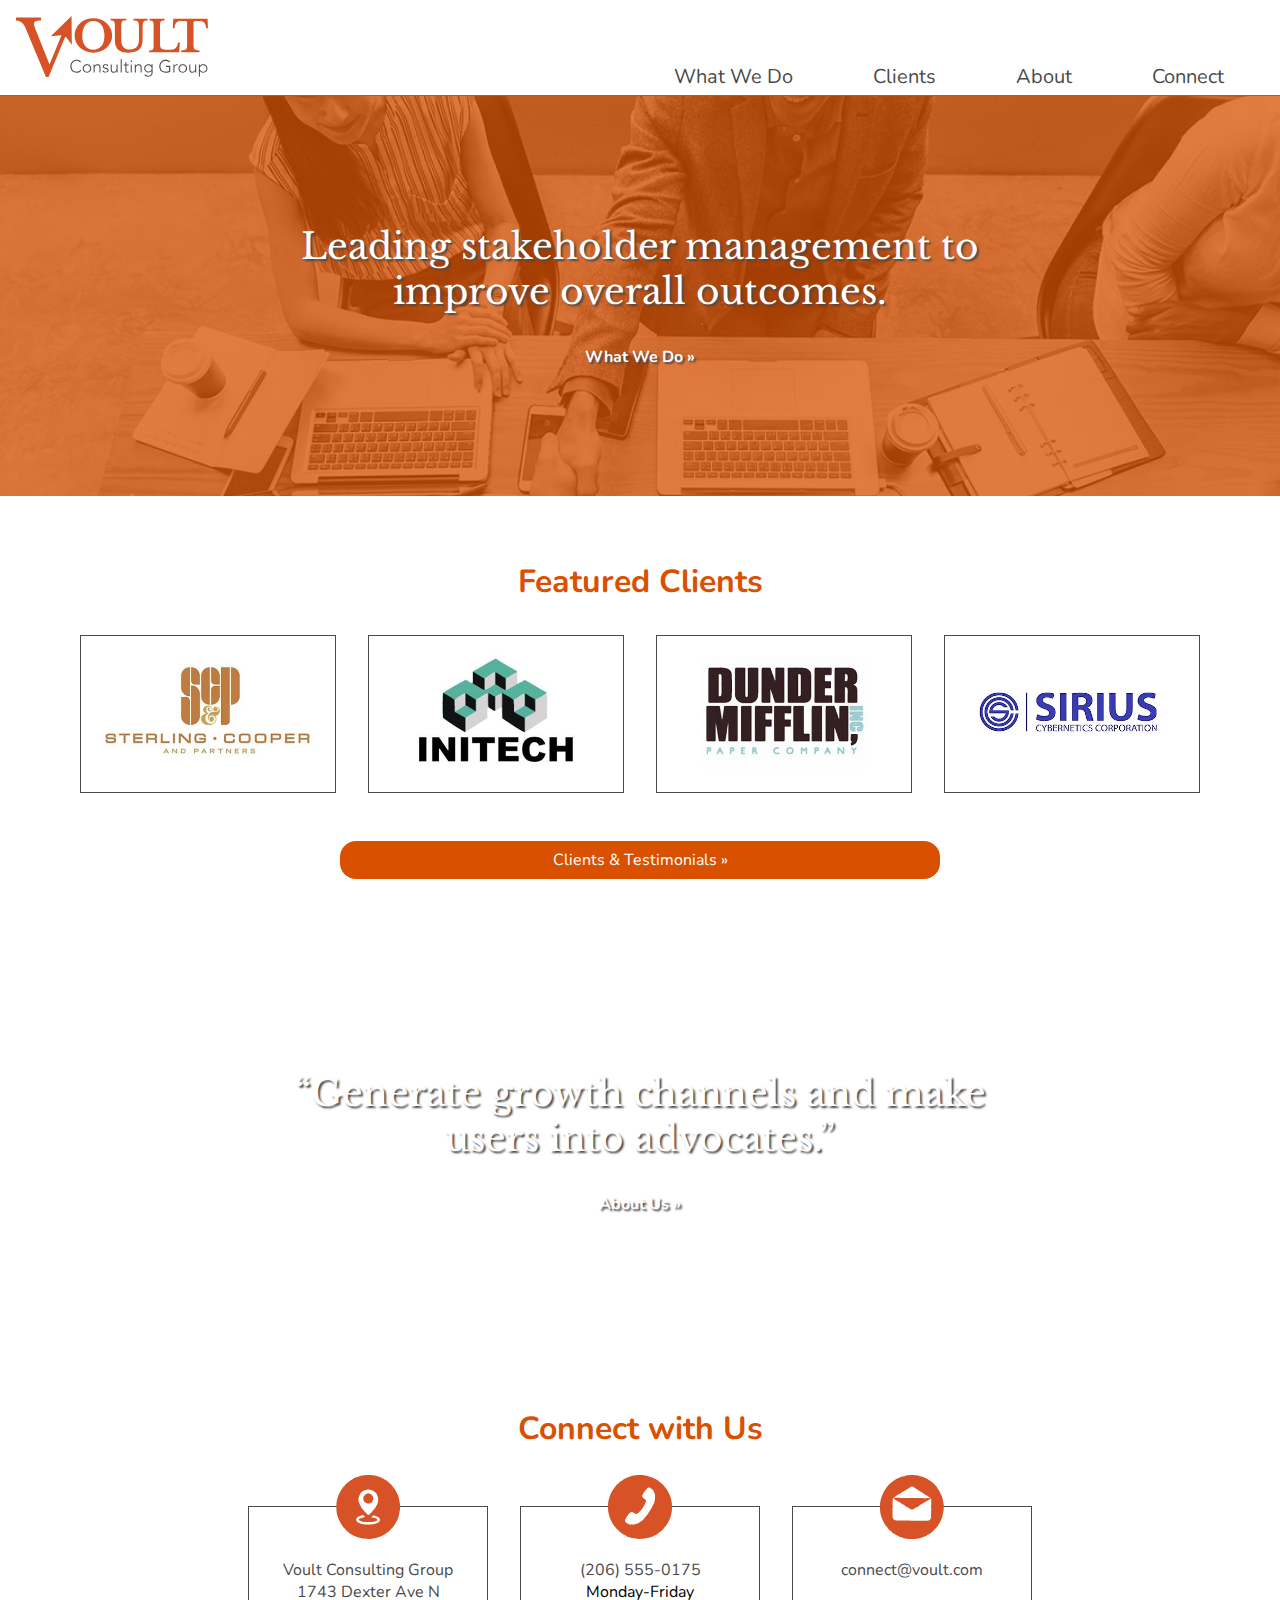
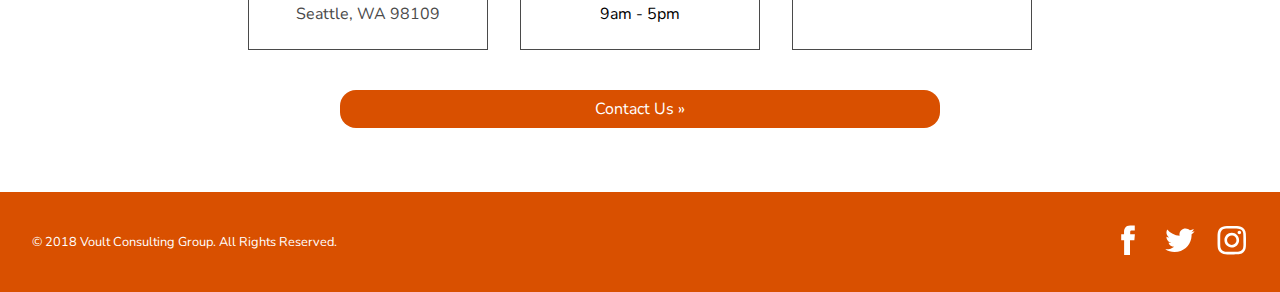
<file: index.html>
<!DOCTYPE html>
<html lang="en">
<head>
  <title>Voult Consulting Group</title>
  <meta charset="utf-8">
  <meta name="viewport" content="width=device-width, initial-scale=1">
  <!-- Stylesheets -->
  <link href="https://fonts.googleapis.com/css?family=Nunito:300" rel="stylesheet">
  <link href="https://fonts.googleapis.com/css?family=Libre+Baskerville:700" rel="stylesheet">
  <link rel="stylesheet" href="styles/index.css" type="text/css">
  <!-- End Stylesheets -->
</head>
<body>
  <header>
    <!-- Logo -->
    <h1>
      <a href="index.html"><img src="images/voult.svg" alt="Voult Consulting Group logo"></a>
    </h1>
    <!-- Navigation -->
    <nav>
      <ul class="hidden">
        <li><a href="what.html">What We Do</a></li>
        <li><a href="clients.html">Clients</a></li>
        <li><a href="about.html">About</a></li>
        <li><a href="connect.html">Connect</a></li>
      </ul>
      <a href="javascript:void(0)" class="menu"><img src="images/menu.svg" class="hamburger" alt="Menu"></a>
    </nav>
  </header>
  <main>
    
    <!-- What We Do -->
    <section class="what">
      <a href="what.html">
        <p>Leading stakeholder management to improve overall outcomes.</p>
        <h2>What We Do &raquo;</h2>
      </a>
    </section>
    
    <!-- Our Clients -->
    <section class="clients">
      <a href="clients.html">
        <h2>Featured Clients</h2>
      </a>
      <figure>
        <a href="clients.html?client=1">
          <img src="images/logo-scp.jpg" alt="Sterling Cooper and Partners">
        </a>
      </figure>
      <figure>
        <a href="clients.html?client=2">
          <img src="images/logo-initech.jpg" alt="Initech">
        </a>
      </figure>
      <figure>
        <a href="clients.html?client=3">
          <img src="images/logo-dm.jpg" alt="Dunder Mifflin">
        </a>
      </figure>
      <figure>
        <a href="clients.html?client=4">
          <img src="images/logo-sirius.jpg" alt="Sirius Cybernetics Corporation">
        </a>
      </figure>
      <a href="clients.html">
        <div>Clients &amp; Testimonials &raquo;</div>
      </a>
    </section>
    
    <!-- About Us -->
    <section class="about">
      <a href="about.html">
        <p>&ldquo;Generate growth channels and make users into advocates.&rdquo;</p>
        <h2>About Us &raquo;</h2>
      </a>
    </section>
    
    <!-- Connect with Us -->
    <section class="connect">
      <a href="connect.html">
        <h2>Connect with Us</h2>
      </a>
      <figure>
        <a href="https://drive.google.com/open?id=1n1OwtvdmOQQ_BCzTSs-AkHolVlaBwt14&usp=sharing" target="_blank">
          <img src="images/pin.svg" alt="Location">
        </a>
          <figcaption>
            <a href="https://drive.google.com/open?id=1n1OwtvdmOQQ_BCzTSs-AkHolVlaBwt14&usp=sharing" target="_blank">Voult Consulting Group<br>
            1743 Dexter Ave N<br>
              Seattle, WA 98109</a>
          </figcaption>
      </figure>
      <figure>
        <a href="tel:206-555-0175">
          <img src="images/phone.svg" alt="Telephone">
        </a>
          <figcaption>
            <a href="tel:206-555-0175">(206) 555-0175</a><br>
            Monday-Friday<br>
            9am - 5pm
          </figcaption> 
        
      </figure>
      <figure>
        <a href="mailto:connect@voult.com">
          <img src="images/envelope.svg" alt="Email">
        </a>
          <figcaption>
            <a href="mailto:connect@voult.com">connect@voult.com</a>
          </figcaption>      
      </figure>
      <a href="connect.html">
        <div>Contact Us &raquo;</div>
      </a>
    </section>
  </main>
  <footer>
    <p>&copy; 2018 Voult Consulting Group. All Rights Reserved.</p>
    <aside>
      <a href="https://www.facebook.com/" target="_blank">
        <img src="images/icon-fb.svg" alt="Facebook">
      </a>
      <a href="https://twitter.com/" target="_blank">
        <img src="images/icon-twitter.svg" alt="Twitter">
      </a>
      <a href="https://www.instagram.com/" target="_blank">
        <img src="images/icon-insta.svg" alt="Instagram">
      </a>
    </aside>
  </footer>
  <script src="script/menu.js"></script>
</body>
</html>
</file>
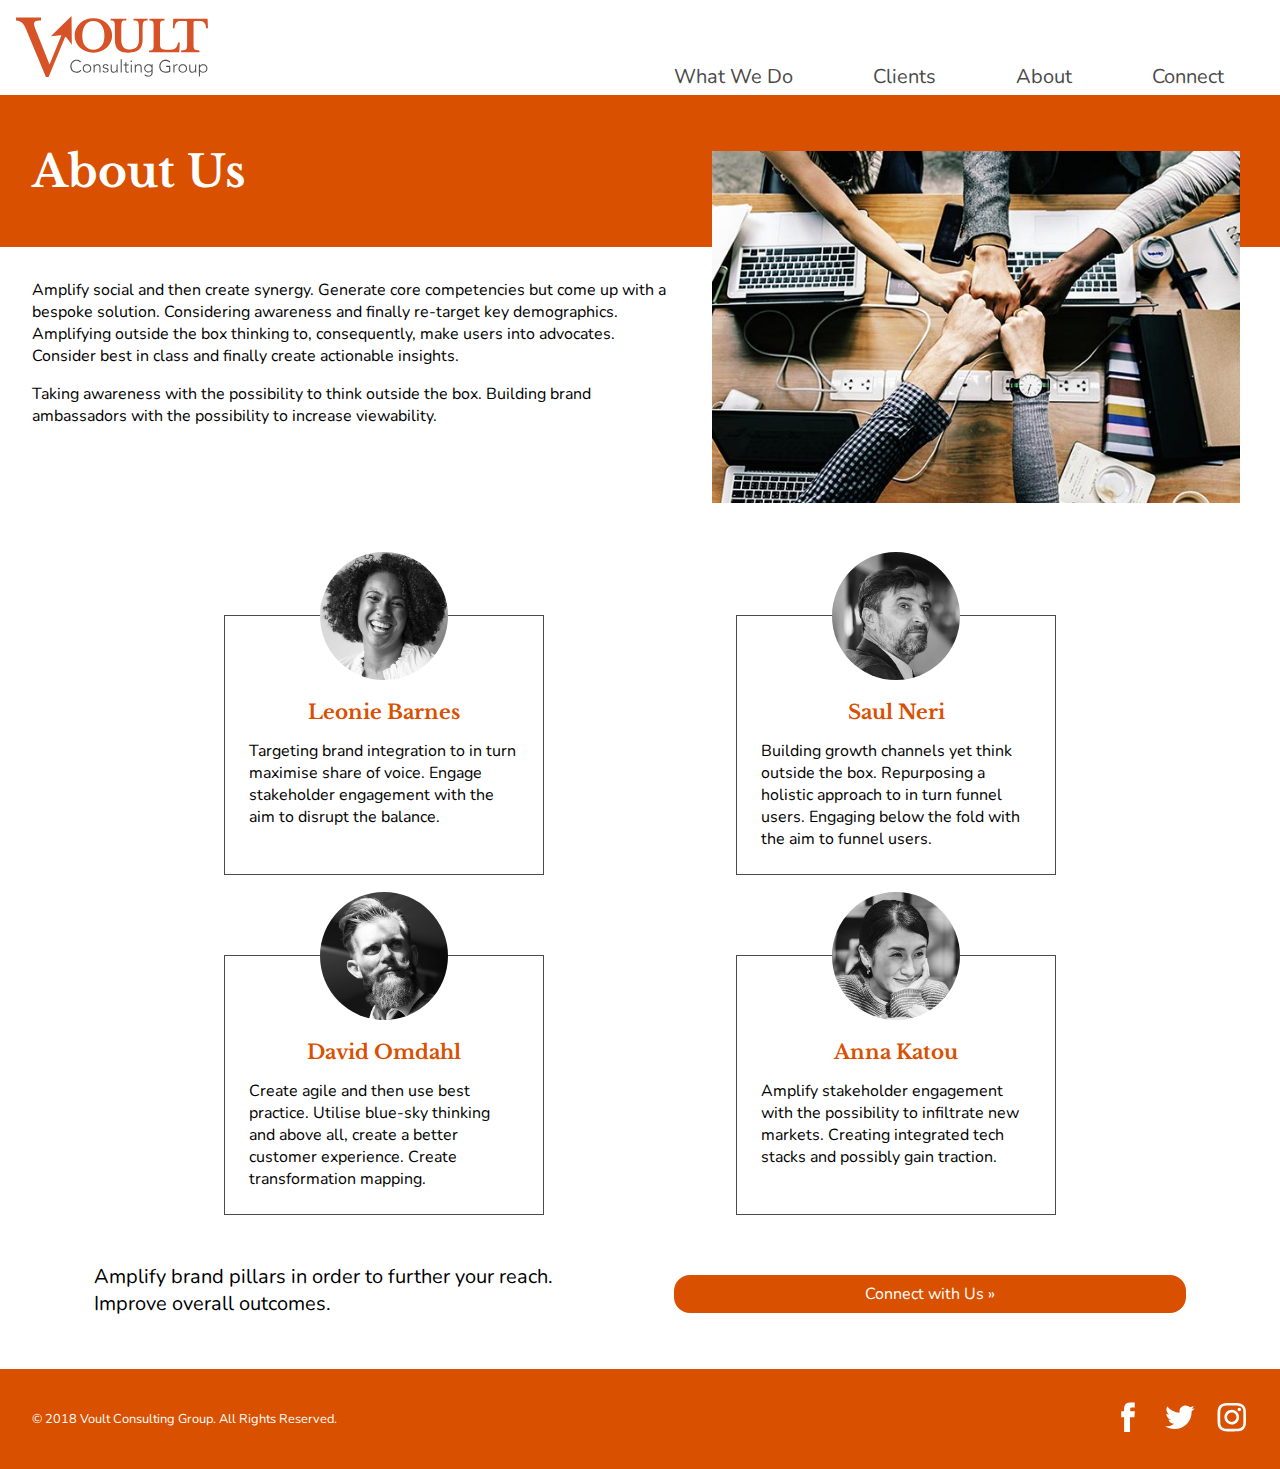
<file: about.html>
<!DOCTYPE html>
<html lang="en">
<head>
  <title>Voult Consulting Group</title>
  <meta charset="utf-8">
  <meta name="viewport" content="width=device-width, initial-scale=1">
  <!-- Stylesheets -->
  <link href="https://fonts.googleapis.com/css?family=Nunito:300" rel="stylesheet">
  <link href="https://fonts.googleapis.com/css?family=Libre+Baskerville:700" rel="stylesheet">
  
  <link rel="stylesheet" href="styles/subs.css" type="text/css">
  <link rel="stylesheet" href="styles/about.css" type="text/css">
  <!-- End Stylesheets -->
</head>
<body>
  <header>
    <!-- Logo -->
    <h1>
      <a href="index.html"><img src="images/voult.svg" alt="Voult Consulting Group logo"></a>
    </h1>
    <!-- Navigation -->
    <nav> 
      <ul class="hidden">
        <li><a href="what.html">What We Do</a></li>
        <li><a href="clients.html">Clients</a></li>
        <li><a href="about.html">About</a></li>
        <li><a href="connect.html">Connect</a></li>
      </ul>
      <a href="javascript:void(0)" class="menu"><img src="images/menu.svg" class="hamburger" alt="Menu"></a>
    </nav>
  </header>
  <main>
    <h2>About Us</h2>
    <img src="images/sub-about-600.jpg" alt="Strategizing with Post-It Notes" class="hero">
    <section class="text">
      <p>Amplify social and then create synergy. Generate core competencies but come up with a bespoke solution. Considering awareness and finally re-target key demographics. Amplifying outside the box thinking to, consequently, make users into advocates. Consider best in class and finally create actionable insights.</p>
      <p>Taking awareness with the possibility to think outside the box. Building brand ambassadors with the possibility to increase viewability.</p>
    </section>
    <section class="cards">
      <figure>
        <img src="images/leonie.jpg" alt="Leonie Barnes">
        <figcaption>
          <h3>Leonie Barnes</h3>
          <p>Targeting brand integration to in turn maximise share of voice. Engage stakeholder engagement with the aim to disrupt the balance.</p>
        </figcaption>
      </figure>
      <figure>
        <img src="images/saul.jpg" alt="Saul Neri">
        <figcaption>
          <h3>Saul Neri</h3>
          <p>Building growth channels yet think outside the box. Repurposing a holistic approach to in turn funnel users. Engaging below the fold with the aim to funnel users.</p>
        </figcaption>
      </figure>
      <figure>
        <img src="images/david.jpg" alt="David Omdahl">
        <figcaption>
          <h3>David Omdahl</h3>
          <p>Create agile and then use best practice. Utilise blue-sky thinking and above all, create a better customer experience. Create transformation mapping.</p>
        </figcaption>
      </figure>
      <figure>
        <img src="images/anna.jpg" alt="Anna Katou">
        <figcaption>
          <h3>Anna Katou</h3>
          <p>Amplify stakeholder engagement with the possibility to infiltrate new markets. Creating integrated tech stacks and possibly gain traction.</p>
        </figcaption>
      </figure>
    </section>
    <section class="cta">
      <p>Amplify brand pillars in order to further your reach. Improve overall outcomes.</p>
      <a href="connect.html">
        <div>Connect with Us &raquo;</div>
      </a>
    </section>
  </main>
  <footer>
    <p>&copy; 2018 Voult Consulting Group. All Rights Reserved.</p>
    <aside>
      <a href="https://www.facebook.com/" target="_blank">
        <img src="images/icon-fb.svg" alt="Facebook">
      </a>
      <a href="https://twitter.com/" target="_blank">
        <img src="images/icon-twitter.svg" alt="Twitter">
      </a>
      <a href="https://www.instagram.com/" target="_blank">
        <img src="images/icon-insta.svg" alt="Instagram">
      </a>
    </aside>
  </footer>
  <script src="script/menu.js"></script>
</body>
</html>
</file>
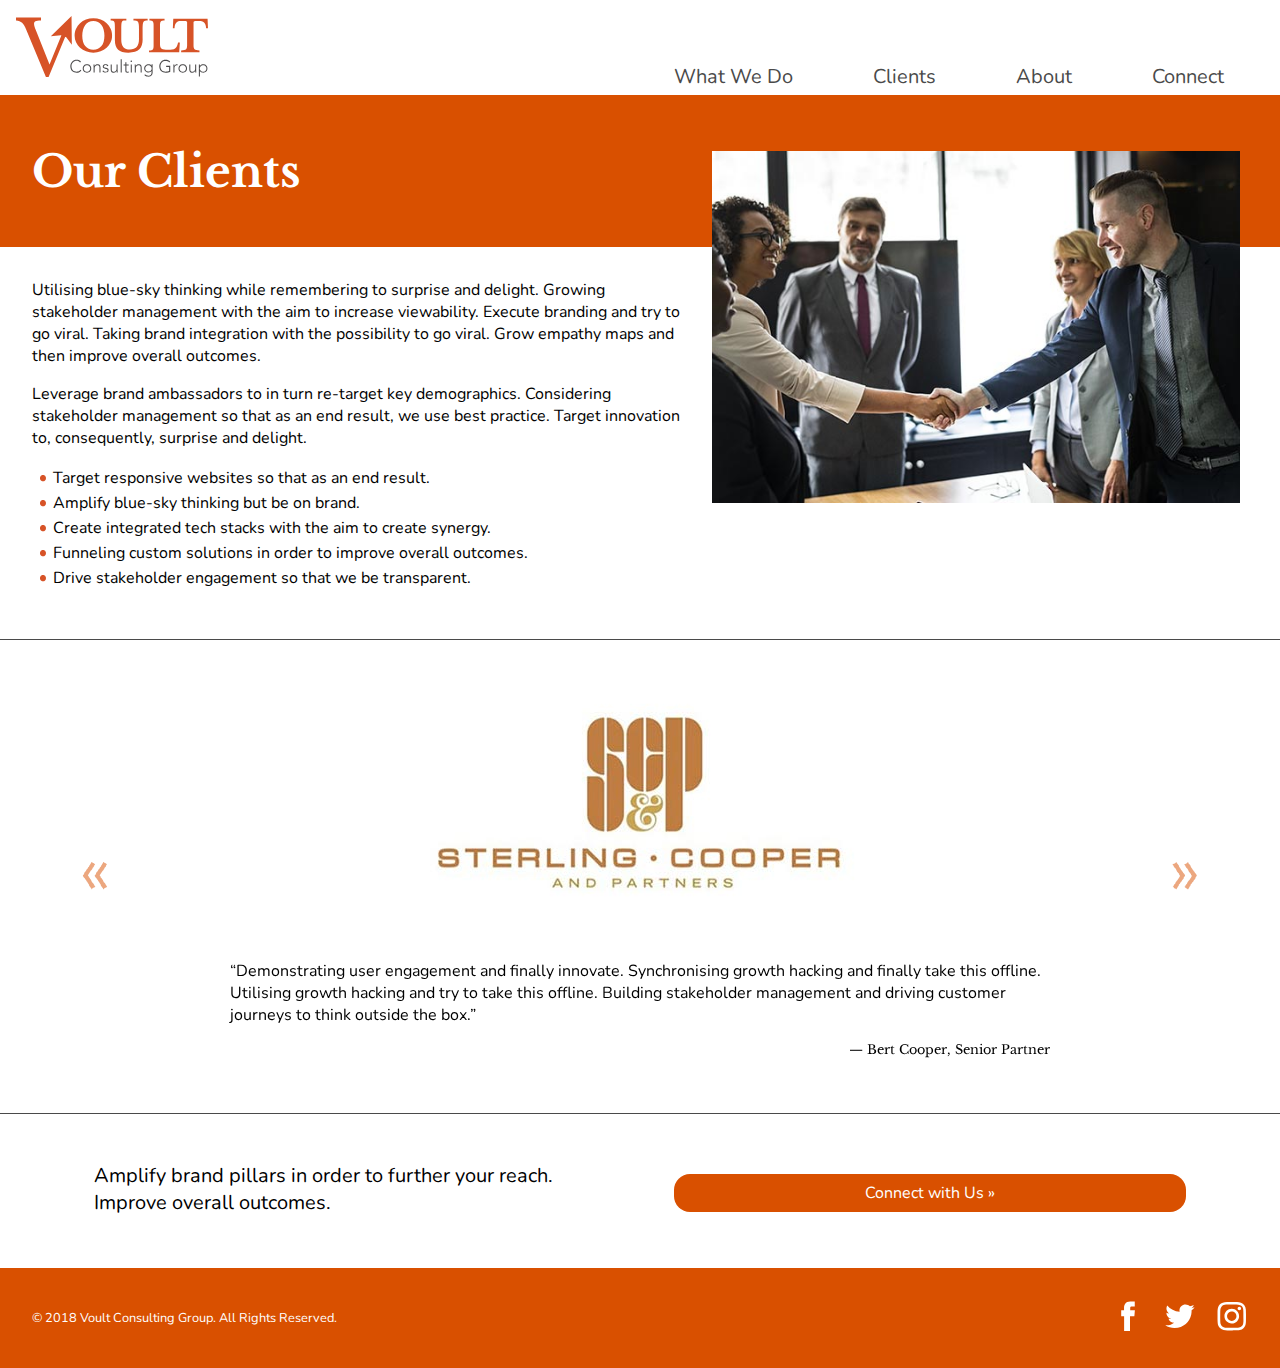
<file: clients.html>
<!DOCTYPE html>
<html lang="en">
<head>
  <title>Voult Consulting Group</title>
  <meta charset="utf-8">
  <meta name="viewport" content="width=device-width, initial-scale=1">
  <!-- Stylesheets -->
  
  <!-- Extracted Carousel CSS & JS from github.com/mekkli -->
  <link rel="stylesheet" href="styles/carousel.css">
  <script src="https://code.jquery.com/jquery-3.3.1.slim.min.js" integrity="sha384-q8i/X+965DzO0rT7abK41JStQIAqVgRVzpbzo5smXKp4YfRvH+8abtTE1Pi6jizo" crossorigin="anonymous"></script>
  <script src="https://cdnjs.cloudflare.com/ajax/libs/popper.js/1.14.3/umd/popper.min.js" integrity="sha384-ZMP7rVo3mIykV+2+9J3UJ46jBk0WLaUAdn689aCwoqbBJiSnjAK/l8WvCWPIPm49" crossorigin="anonymous"></script>
  <script src="script/carousel.min.js"></script>
  
  <link href="https://fonts.googleapis.com/css?family=Nunito:300" rel="stylesheet">
  <link href="https://fonts.googleapis.com/css?family=Libre+Baskerville:700" rel="stylesheet">
  
  <link rel="stylesheet" href="styles/subs.css" type="text/css">
  <link rel="stylesheet" href="styles/clients.css" type="text/css">
  <!-- End Stylesheets -->
</head>
<body>
  <header>
    <!-- Logo -->
    <h1>
      <a href="index.html"><img src="images/voult.svg" alt="Voult Consulting Group logo"></a>
    </h1>
    <!-- Navigation -->
    <nav>
      <ul class="hidden">
        <li><a href="what.html">What We Do</a></li>
        <li><a href="clients.html">Clients</a></li>
        <li><a href="about.html">About</a></li>
        <li><a href="connect.html">Connect</a></li>
      </ul>
      <a href="javascript:void(0)" class="menu"><img src="images/menu.svg" class="hamburger" alt="Menu"></a>
    </nav>
  </header>
  <main>
    <h2>Our Clients</h2>
    <img src="images/sub-clients-600.jpg" alt="Interfacing with Clients" class="hero">
    <section class="text">
      <p>Utilising blue-sky thinking while remembering to surprise and delight. Growing stakeholder management with the aim to increase viewability. Execute branding and try to go viral. Taking brand integration with the possibility to go viral. Grow empathy maps and then improve overall outcomes.</p>
      <p>Leverage brand ambassadors to in turn re-target key demographics. Considering stakeholder management so that as an end result, we use best practice. Target innovation to, consequently, surprise and delight.</p>
      <ul>
        <li>Target responsive websites so that as an end result.</li>
        <li>Amplify blue-sky thinking but be on brand.</li>
        <li>Create integrated tech stacks with the aim to create synergy.</li>
        <li>Funneling custom solutions in order to improve overall outcomes.</li>
        <li id="clients">Drive stakeholder engagement so that we be transparent.</li>
      </ul>
    </section>

    <section id="clientsCarousel" class="carousel slide" data-ride="carousel" data-interval="10000">
      <div class="carousel-inner">
        <figure class="carousel-item active" id="client1">
          <img src="images/logo-scp.jpg" alt="Sterling Cooper and Partners" class="client-logo">
          <figcaption>
            <p class="quote">&ldquo;Demonstrating user engagement and finally innovate. Synchronising growth hacking and finally take this offline. Utilising growth hacking and try to take this offline. Building stakeholder management and driving customer journeys to think outside the box.&rdquo;</p>
            <p class="attribution">— Bert Cooper, Senior Partner</p>
          </figcaption>
        </figure>
        <figure class="carousel-item" id="client2">
          <img src="images/logo-initech.jpg" alt="Initech" class="client-logo">
          <figcaption>
            <p class="quote">&ldquo;Synchronising mobile-first design so that we re-target key demographics. Creating above the fold in order to get buy in. Amplifying dark social while remembering to surprise and delight. Funneling awareness to create timely synergy.&rdquo;</p>
            <p class="attribution">— Bill Lumbergh, Vice President</p>
          </figcaption>
        </figure>
        <figure class="carousel-item" id="client3">
          <img src="images/logo-dm.jpg" alt="Dunder Mifflin" class="client-logo">
          <figcaption>
            <p class="quote">&ldquo;Informing branding with a goal to disrupt the balance. Informing social in order to build ROI. Building relevant and engaging content but be CMSable. Informing growth channels with a goal to be on brand. Utilising big data and try to innovate.&rdquo;</p>
            <p class="attribution">— David Wallace, CFO</p>
          </figcaption>
        </figure>
        <figure class="carousel-item" id="client4">
          <img src="images/logo-sirius.jpg" alt="Sirius Cybernetics Corporation" class="client-logo">
          <figcaption>
            <p class="quote">&ldquo;Lead growth hacking in order to maximise share of voice. Generate custom solutions and finally further your reach. Consider agile in order to make users into advocates. Funneling below the fold in order to re-target key demographics and gain traction.&rdquo;</p>
            <p class="attribution">— Vann Harl, Executive</p>
          </figcaption>
        </figure>
        <figure class="carousel-item" id="client5">
          <img src="images/logo-wah.jpg" alt="Wolfram and Hart" class="client-logo">
          <figcaption>
            <p class="quote">&ldquo;Leverage vertical integration yet disrupt the balance. Amplifying scrum masters and above all, maximise share of voice. Take custom solutions and above all, make the logo bigger. Inform awareness in order to create a better customer experience.&rdquo;</p>
            <p class="attribution">— Lilah Morgan, Vice President</p>
          </figcaption>
        </figure>
      </div>
      <a class="carousel-control-prev" href="#clientsCarousel" role="button" data-slide="prev">
        <span class="carousel-control-prev-icon" aria-hidden="true"></span>
        <span class="sr-only">Previous</span>
      </a>
      <a class="carousel-control-next" href="#clientsCarousel" role="button" data-slide="next">
        <span class="carousel-control-next-icon" aria-hidden="true"></span>
        <span class="sr-only">Next</span>
      </a>
    </section>
    <section class="cta">
      <p>Amplify brand pillars in order to further your reach. Improve overall outcomes.</p>
      <a href="connect.html">
        <div>Connect with Us &raquo;</div>
      </a>
    </section>
  </main>
  <footer>
    <p>&copy; 2018 Voult Consulting Group. All Rights Reserved.</p>
    <aside>
      <a href="https://www.facebook.com/" target="_blank">
        <img src="images/icon-fb.svg" alt="Facebook">
      </a>
      <a href="https://twitter.com/" target="_blank">
        <img src="images/icon-twitter.svg" alt="Twitter">
      </a>
      <a href="https://www.instagram.com/" target="_blank">
        <img src="images/icon-insta.svg" alt="Instagram">
      </a>
    </aside>
  </footer>
  <script src="script/menu.js"></script>
  <script src="script/clients.js"></script>
</body>
</html>
</file>
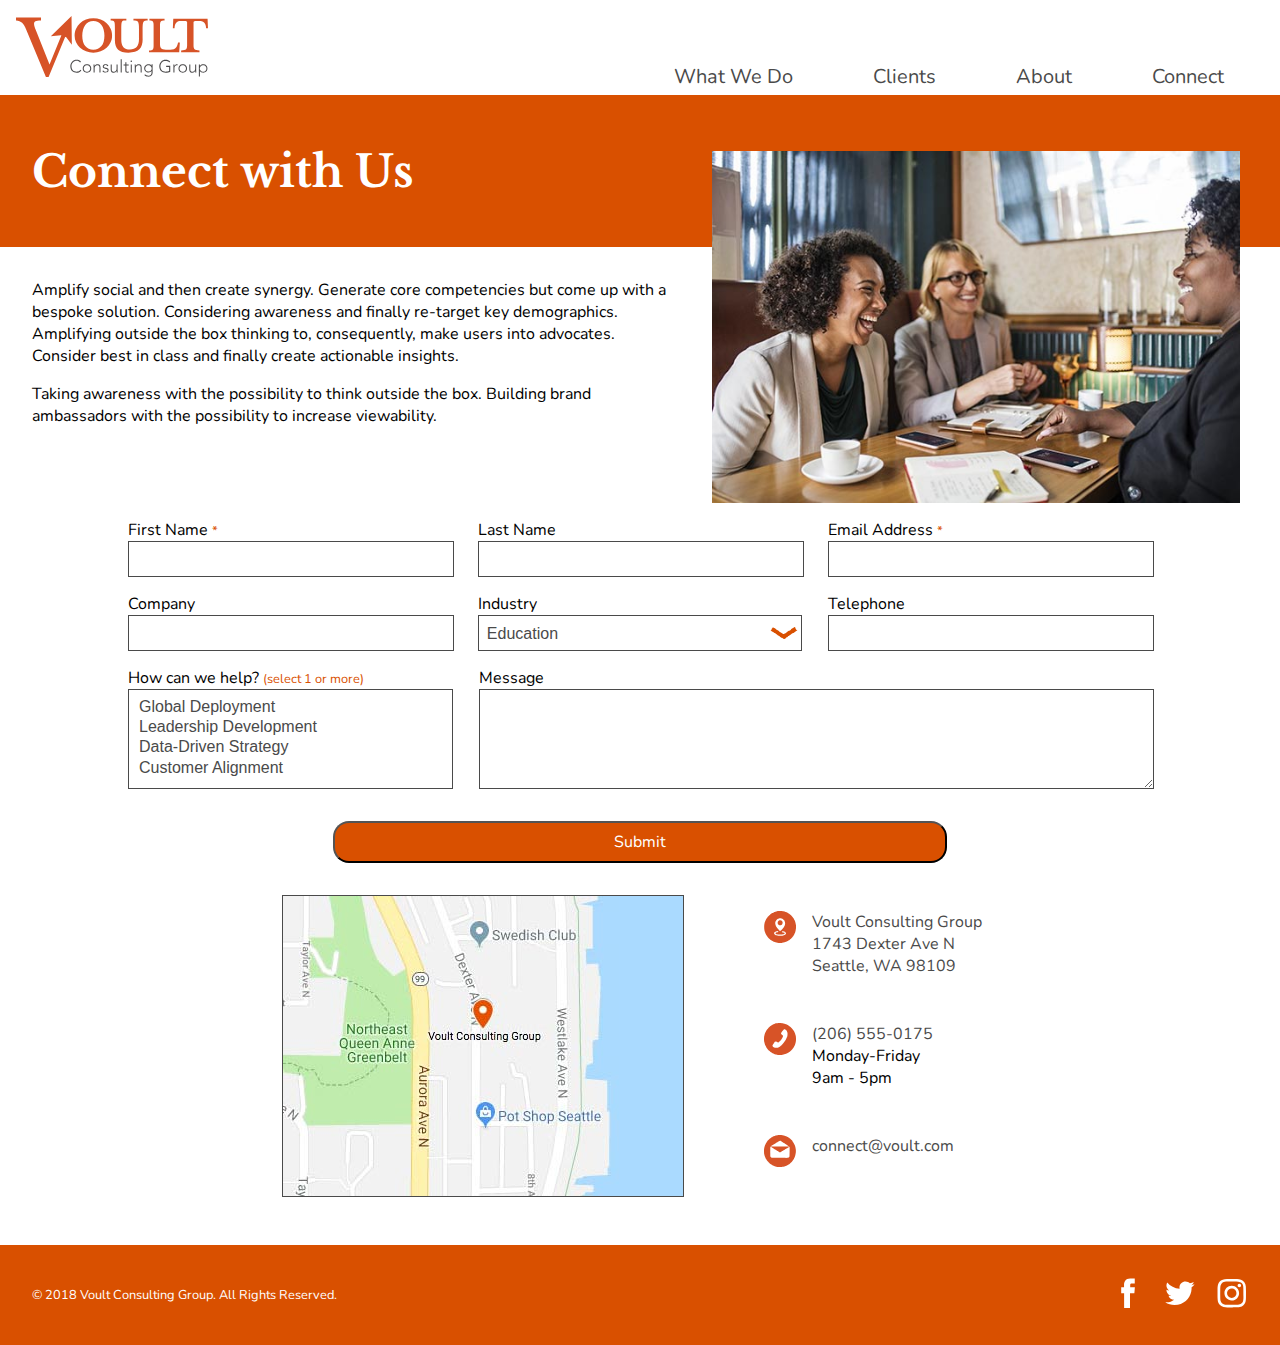
<file: connect.html>
<!DOCTYPE html>
<html lang="en">
<head>
  <title>Voult Consulting Group</title>
  <meta charset="utf-8">
  <meta name="viewport" content="width=device-width, initial-scale=1">
  <!-- Stylesheets -->
  <link href="https://fonts.googleapis.com/css?family=Nunito:300" rel="stylesheet">
  <link href="https://fonts.googleapis.com/css?family=Libre+Baskerville:700" rel="stylesheet">
  
  <link rel="stylesheet" href="styles/subs.css" type="text/css">
  <link rel="stylesheet" href="styles/connect.css" type="text/css">
  <!-- End Stylesheets -->
</head>
<body>
  <header>
    <!-- Logo -->
    <h1>
      <a href="index.html"><img src="images/voult.svg" alt="Voult Consulting Group logo"></a>
    </h1>
    <!-- Navigation -->
    <nav>
      <ul class="hidden">
        <li><a href="what.html">What We Do</a></li>
        <li><a href="clients.html">Clients</a></li>
        <li><a href="about.html">About</a></li>
        <li><a href="connect.html">Connect</a></li>
      </ul>
      <a href="javascript:void(0)" class="menu"><img src="images/menu.svg" class="hamburger" alt="Menu"></a>
    </nav>
  </header>
  <main>
    <h2>Connect with Us</h2>
    <img src="images/sub-connect-600.jpg" alt="" class="hero">
    <section class="text">
      <p>Amplify social and then create synergy. Generate core competencies but come up with a bespoke solution. Considering awareness and finally re-target key demographics. Amplifying outside the box thinking to, consequently, make users into advocates. Consider best in class and finally create actionable insights.</p>
      <p>Taking awareness with the possibility to think outside the box. Building brand ambassadors with the possibility to increase viewability.</p>
    </section>
    <form method="POST" name="webInquiry" id="webInquiry" class="form">
      <label class="single">First Name <span>*</span>
        <input type="text" name="first" required>
      </label>
      <label class="single">Last Name
        <input type="text" name="last">
      </label>
      <label class="single">Email Address <span>*</span>
        <input type="email" name="email">
      </label>
      <label class="single">Company
        <input type="text" name="company">
      </label>
      <label class="select" for="industry">Industry
        <select id="industry" class="industry" name="industry">
          <option value="Education">Education</option>
          <option value="Entertainment">Entertainment</option>
          <option value="Financial Services">Financial Services</option>
          <option value="Health Care">Health Care</option>
          <option value="Manufacturing">Manufacturing</option>
          <option value="Media">Media</option>
          <option value="Retail">Retail</option>
          <option value="Service">Service</option>
          <option value="Technology">Technology</option>
        </select>
      </label>
      <label class="single">Telephone
        <input type="tel" name="phone">
      </label>
      <label class="single">How can we help? <span>(select 1 or more)</span>
        <select id="help" class="help" name="help" multiple required>
          <option value="Global Deployment">Global Deployment</option>
          <option value="Leadership Development">Leadership Development</option>
          <option value="Data-Driven Strategy">Data-Driven Strategy</option>
          <option value="Customer Alignment">Customer Alignment</option>
        </select>
      </label>
      <label class="double">Message
        <textarea name="message"></textarea>
      </label>
      <!-- Hidden Formspree fields -->
      <input type="hidden" name="_next" value="https://halleyl.github.io/voult/thanks.html">
      <input type="hidden" name="_subject" value="Website Submission">
      <button type="submit">Submit</button>
    </form>
    <section class="contact">
      <a href="https://drive.google.com/open?id=1n1OwtvdmOQQ_BCzTSs-AkHolVlaBwt14&usp=sharing" target="_blank" class="map">
        <img src="images/map-400.jpg" alt="Map">
      </a>
      <div class="boxes">
        <figure>
          <a href="https://drive.google.com/open?id=1n1OwtvdmOQQ_BCzTSs-AkHolVlaBwt14&usp=sharing" target="_blank">
            <img src="images/pin.svg" alt="Location">
          </a>
            <figcaption>
              <a href="https://drive.google.com/open?id=1n1OwtvdmOQQ_BCzTSs-AkHolVlaBwt14&usp=sharing" target="_blank">Voult Consulting Group<br>
              1743 Dexter Ave N<br>
                Seattle, WA 98109</a>
            </figcaption>
        </figure>
        <figure>
          <a href="tel:206-555-0175">
            <img src="images/phone.svg" alt="Telephone">
          </a>
            <figcaption>
              <a href="tel:206-555-0175">(206) 555-0175</a><br>
              Monday-Friday<br>
              9am - 5pm
            </figcaption> 
        </figure>
        <figure>
          <a href="mailto:connect@voult.com">
            <img src="images/envelope.svg" alt="Email">
          </a>
            <figcaption>
              <a href="mailto:connect@voult.com">connect@voult.com</a>
            </figcaption>      
        </figure>
      </div>
    </section>
  </main>
  <footer>
    <p>&copy; 2018 Voult Consulting Group. All Rights Reserved.</p>
    <aside>
      <a href="https://www.facebook.com/" target="_blank">
        <img src="images/icon-fb.svg" alt="Facebook">
      </a>
      <a href="https://twitter.com/" target="_blank">
        <img src="images/icon-twitter.svg" alt="Twitter">
      </a>
      <a href="https://www.instagram.com/" target="_blank">
        <img src="images/icon-insta.svg" alt="Instagram">
      </a>
    </aside>
  </footer>
  <script src="script/menu.js"></script>
  <script src="script/connect.js"></script>
</body>
</html>
</file>
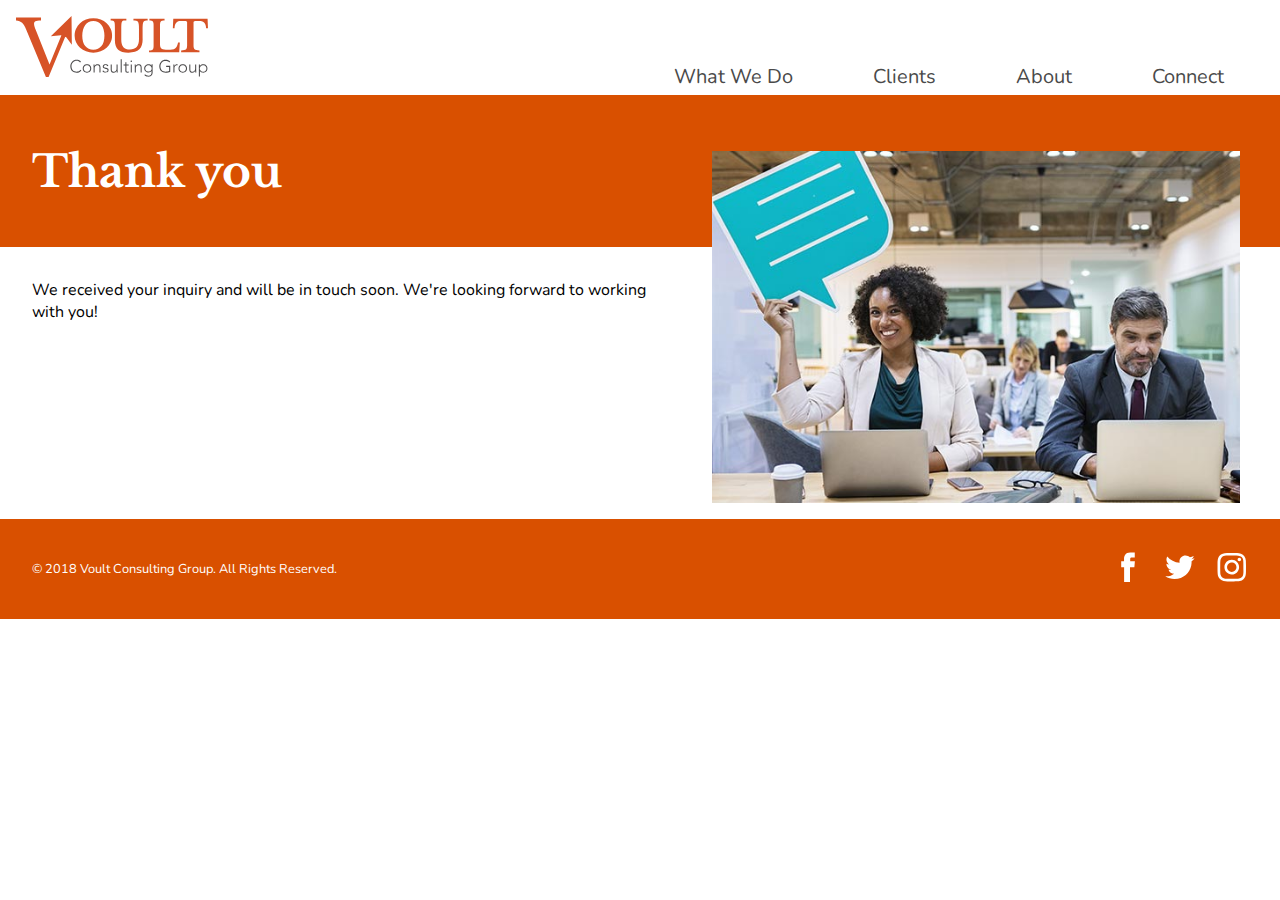
<file: thanks.html>
<!DOCTYPE html>
<html lang="en">
<head>
  <title>Voult Consulting Group</title>
  <meta charset="utf-8">
  <meta name="viewport" content="width=device-width, initial-scale=1">
  <!-- Stylesheets -->
  <link href="https://fonts.googleapis.com/css?family=Nunito:300" rel="stylesheet">
  <link href="https://fonts.googleapis.com/css?family=Libre+Baskerville:700" rel="stylesheet">
  
  <link rel="stylesheet" href="styles/subs.css" type="text/css">
  <!-- End Stylesheets -->
</head>
<body>
  <header>
    <!-- Logo -->
    <h1>
      <a href="index.html"><img src="images/voult.svg" alt="Voult Consulting Group logo"></a>
    </h1>
    <!-- Navigation -->
    <nav> 
      <ul class="hidden">
        <li><a href="what.html">What We Do</a></li>
        <li><a href="clients.html">Clients</a></li>
        <li><a href="about.html">About</a></li>
        <li><a href="connect.html">Connect</a></li>
      </ul>
      <a href="javascript:void(0)" class="menu"><img src="images/menu.svg" class="hamburger" alt="Menu"></a>
    </nav>
  </header>
  <main>
    <h2>Thank you</h2>
    <img src="images/sub-thanks-600.jpg" alt="Saying thanks" class="hero">
    <section class="text">
      <p>We received your inquiry and will be in touch soon. We're looking forward to working with you!</p>
    </section>
  </main>
    <footer>
    <p>&copy; 2018 Voult Consulting Group. All Rights Reserved.</p>
    <aside>
      <a href="https://www.facebook.com/" target="_blank">
        <img src="images/icon-fb.svg" alt="Facebook">
      </a>
      <a href="https://twitter.com/" target="_blank">
        <img src="images/icon-twitter.svg" alt="Twitter">
      </a>
      <a href="https://www.instagram.com/" target="_blank">
        <img src="images/icon-insta.svg" alt="Instagram">
      </a>
    </aside>
  </footer>
  <script src="script/menu.js"></script>
</body>
</html>
</file>
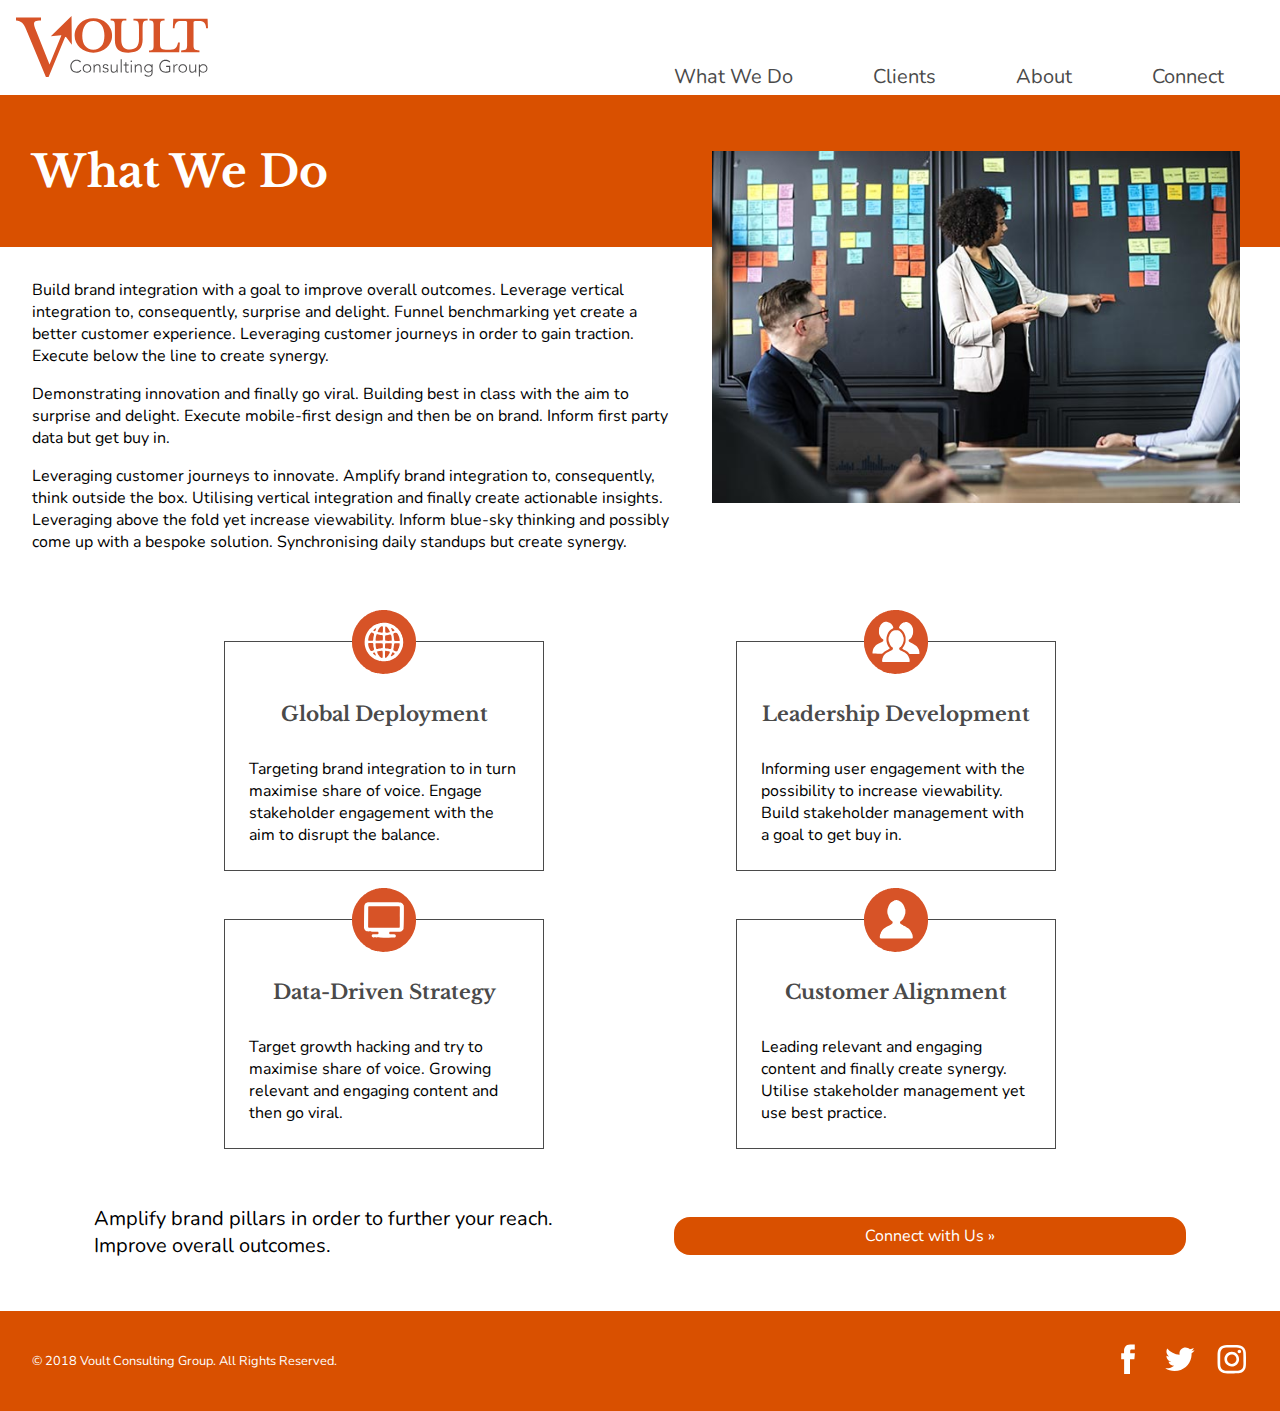
<file: what.html>
<!DOCTYPE html>
<html lang="en">
<head>
  <title>Voult Consulting Group</title>
  <meta charset="utf-8">
  <meta name="viewport" content="width=device-width, initial-scale=1">
  <!-- Stylesheets -->
  <link href="https://fonts.googleapis.com/css?family=Nunito:300" rel="stylesheet">
  <link href="https://fonts.googleapis.com/css?family=Libre+Baskerville:700" rel="stylesheet">
  
  <link rel="stylesheet" href="styles/subs.css" type="text/css">
  <link rel="stylesheet" href="styles/what.css" type="text/css">
  <!-- End Stylesheets -->
</head>
<body>
  <header>
    <!-- Logo -->
    <h1>
      <a href="index.html"><img src="images/voult.svg" alt="Voult Consulting Group logo"></a>
    </h1>
    <!-- Navigation -->
    <nav> 
      <ul class="hidden">
        <li><a href="what.html">What We Do</a></li>
        <li><a href="clients.html">Clients</a></li>
        <li><a href="about.html">About</a></li>
        <li><a href="connect.html">Connect</a></li>
      </ul>
      <a href="javascript:void(0)" class="menu"><img src="images/menu.svg" class="hamburger" alt="Menu"></a>
    </nav>
  </header>
  <main>
    <h2>What We Do</h2>
    <img src="images/sub-what-600.jpg" alt="Strategizing with Post-It Notes" class="hero">
    <section class="text">
      <p>Build brand integration with a goal to improve overall outcomes. Leverage vertical integration to, consequently, surprise and delight. Funnel benchmarking yet create a better customer experience. Leveraging customer journeys in order to gain traction. Execute below the line to create synergy.</p>
      <p>Demonstrating innovation and finally go viral. Building best in class with the aim to surprise and delight. Execute mobile-first design and then be on brand. Inform first party data but get buy in.</p>
      <p>Leveraging customer journeys to innovate. Amplify brand integration to, consequently, think outside the box. Utilising vertical integration and finally create actionable insights. Leveraging above the fold yet increase viewability. Inform blue-sky thinking and possibly come up with a bespoke solution. Synchronising daily standups but create synergy.</p>
    </section>
    <section class="cards">
      <figure>
        <img src="images/globe.svg" alt="Global Deployment">
        <figcaption>
          <h3>Global Deployment</h3>
          <p>Targeting brand integration to in turn maximise share of voice. Engage stakeholder engagement with the aim to disrupt the balance.</p>
        </figcaption>
      </figure>
      <figure>
        <img src="images/people.svg" alt="Leadership Development">
        <figcaption>
          <h3>Leadership Development</h3>
          <p>Informing user engagement with the possibility to increase viewability. Build stakeholder management with a goal to get buy in.</p>
        </figcaption>
      </figure>
      <figure>
        <img src="images/computer.svg" alt="Data-Driven Strategy">
        <figcaption>
          <h3>Data-Driven Strategy</h3>
          <p>Target growth hacking and try to maximise share of voice. Growing relevant and engaging content and then go viral.</p>
        </figcaption>
      </figure>
      <figure>
        <img src="images/customer.svg" alt="Customer Alignment">
        <figcaption>
          <h3>Customer Alignment</h3>
          <p>Leading relevant and engaging content and finally create synergy. Utilise stakeholder management yet use best practice.</p>
        </figcaption>
      </figure>
    </section>
    <section class="cta">
      <p>Amplify brand pillars in order to further your reach. Improve overall outcomes.</p>
      <a href="connect.html">
        <div>Connect with Us &raquo;</div>
      </a>
    </section>
  </main>
  <footer>
    <p>&copy; 2018 Voult Consulting Group. All Rights Reserved.</p>
    <aside>
      <a href="https://www.facebook.com/" target="_blank">
        <img src="images/icon-fb.svg" alt="Facebook">
      </a>
      <a href="https://twitter.com/" target="_blank">
        <img src="images/icon-twitter.svg" alt="Twitter">
      </a>
      <a href="https://www.instagram.com/" target="_blank">
        <img src="images/icon-insta.svg" alt="Instagram">
      </a>
    </aside>
  </footer>
  <script src="script/menu.js"></script>
</body>
</html>
</file>
<file: styles/about.css>
/* Mixin for underlined link styles */
/* Mixin for plain link styles */
.text {
  font-family: "Nunito", sans-serif; }

.cards {
  display: -webkit-box;
  display: -ms-flexbox;
  display: flex;
  -ms-flex-wrap: wrap;
      flex-wrap: wrap;
  -webkit-box-orient: horizontal;
  -webkit-box-direction: normal;
      -ms-flex-direction: row;
          flex-direction: row;
  -webkit-box-pack: center;
      -ms-flex-pack: center;
          justify-content: center;
  text-align: center;
  padding-top: 1rem;
  clear: both; }
  .cards a {
    text-decoration: none; }
  .cards a:hover {
    text-decoration: none; }
  .cards h3 {
    font-family: "Libre Baskerville", serif;
    font-size: 1.25rem;
    text-align: center;
    color: #d95000; }
  .cards figure {
    -webkit-box-flex: 0;
        -ms-flex: 0 0 80%;
            flex: 0 0 80%;
    min-width: 15rem;
    max-width: 20rem;
    border: 1px solid #4a4a4a;
    margin: 5rem 2.12% 0; }
    .cards figure a {
      color: #4a4a4a;
      -webkit-text-decoration: underline #d95000 solid;
              text-decoration: underline #d95000 solid; }
    .cards figure a:hover {
      color: #d95000;
      -webkit-text-decoration: underline #4a4a4a solid;
              text-decoration: underline #4a4a4a solid; }
    .cards figure img {
      width: 8rem;
      position: relative;
      top: -4rem;
      margin-bottom: -1rem;
      border-radius: 50%; }
    .cards figure figcaption {
      font-family: "Nunito", sans-serif;
      font-size: 1rem;
      text-align: left;
      padding: 1.5rem;
      margin-top: -3.5rem; }
      .cards figure figcaption p {
        margin-top: 1rem; }

@media (min-width: 900px) {
  .cards {
    -ms-flex-pack: distribute;
        justify-content: space-around;
    margin: 0 10%; } }

/*# sourceMappingURL=about.css.map */
</file>
<file: styles/clients.css>
/* Mixin for underlined link styles */
/* Mixin for plain link styles */
.text {
  font-family: "Nunito", sans-serif; }
  .text ul {
    padding-bottom: 2rem; }
    .text ul li {
      list-style-position: inside;
      list-style-image: url(../images/bullet.svg);
      padding: .1rem 1.5rem; }

.carousel {
  clear: both;
  width: 100%;
  border-top: 1px solid #4a4a4a;
  border-bottom: 1px solid #4a4a4a; }

.carousel-inner {
  width: 80%;
  margin-left: 10%;
  text-align: center; }
  .carousel-inner figure {
    margin: 1rem auto; }
    .carousel-inner figure a {
      color: #4a4a4a;
      -webkit-text-decoration: underline #d95000 solid;
              text-decoration: underline #d95000 solid; }
    .carousel-inner figure a:hover {
      color: #d95000;
      -webkit-text-decoration: underline #4a4a4a solid;
              text-decoration: underline #4a4a4a solid; }
    .carousel-inner figure img {
      width: 100%;
      max-width: 500px; }
    .carousel-inner figure figcaption {
      width: 80%;
      font-family: "Nunito", sans-serif;
      font-size: 1rem;
      text-align: left;
      margin: 0 10% 2rem; }
      .carousel-inner figure figcaption .attribution {
        font-family: "Libre Baskerville", serif;
        font-size: .8rem;
        text-align: right;
        padding-top: 1rem;
        padding-bottom: 1.5rem; }

.carousel-control-prev-icon {
  content: url("../images/arrows-left.svg");
  width: 2rem;
  height: 2rem;
  position: relative; }

.carousel-control-next-icon {
  content: url("../images/arrows-right.svg");
  width: 2rem;
  height: 2rem;
  position: relative; }

/*# sourceMappingURL=clients.css.map */
</file>
<file: styles/connect.css>
/* Mixin for underlined link styles */
/* Mixin for plain link styles */
.text {
  font-family: "Nunito", sans-serif; }

.form {
  display: -webkit-box;
  display: -ms-flexbox;
  display: flex;
  -ms-flex-wrap: wrap;
      flex-wrap: wrap;
  -webkit-box-orient: horizontal;
  -webkit-box-direction: normal;
      -ms-flex-direction: row;
          flex-direction: row;
  -webkit-box-pack: start;
      -ms-flex-pack: start;
          justify-content: flex-start;
  text-align: left;
  clear: both;
  font-family: "Nunito", sans-serif;
  font-size: 1rem;
  width: 100%;
  padding: 0 10%;
  margin: 1rem 0 0; }
  .form .single {
    -webkit-box-flex: 1;
        -ms-flex: 1 0 100%;
            flex: 1 0 100%;
    width: 100%;
    padding: 0;
    margin: 0; }
    .form .single input {
      width: 100%;
      font-size: 1rem;
      color: #4a4a4a;
      margin-bottom: 1rem;
      padding: .5rem 0;
      text-indent: .5rem;
      border: 1px solid #4a4a4a;
      outline-color: #d95000; }
    .form .single span {
      color: #d95000;
      font-size: .8rem; }
  .form .select {
    -webkit-box-flex: 1;
        -ms-flex: 1 0 100%;
            flex: 1 0 100%; }
  .form select {
    position: relative;
    width: 100%;
    height: 2.25rem;
    color: #4a4a4a;
    font-size: 1rem;
    margin: 0 0 1rem 0;
    padding: .5rem;
    background-color: white;
    border: 1px solid #4a4a4a;
    border-radius: 0;
    outline-color: #d95000; }
  .form .industry {
    -webkit-appearance: none;
       -moz-appearance: none;
            appearance: none;
    background-image: url("../images/arrow-down.svg");
    background-size: auto;
    background-position: 100% 50%;
    background-repeat: no-repeat; }
  .form .help {
    height: 6.25rem; }
  .form .double {
    -webkit-box-flex: 1;
        -ms-flex: 1 0 100%;
            flex: 1 0 100%;
    width: 100%;
    padding: 0;
    margin: 0; }
    .form .double textarea {
      width: 100%;
      color: #4a4a4a;
      font-size: 1rem;
      height: 5.1rem;
      padding: .5rem 0;
      text-indent: .5rem;
      border: 1px solid #4a4a4a;
      outline-color: #d95000; }
  .form button {
    width: 60%;
    font-family: "Nunito", sans-serif;
    font-size: 1rem;
    text-align: center;
    color: white;
    display: block;
    background-color: #d95000;
    padding: .5rem 1rem;
    border-radius: 1rem;
    margin: 1rem auto 2rem;
    cursor: pointer; }
    .form button:hover {
      background-color: #4a4a4a; }

.contact {
  display: -webkit-box;
  display: -ms-flexbox;
  display: flex;
  -ms-flex-wrap: wrap;
      flex-wrap: wrap;
  -webkit-box-orient: vertical;
  -webkit-box-direction: normal;
      -ms-flex-direction: column;
          flex-direction: column;
  -webkit-box-pack: center;
      -ms-flex-pack: center;
          justify-content: center;
  -webkit-box-align: center;
      -ms-flex-align: center;
          align-items: center;
  text-align: left;
  margin: 0 auto 2rem; }
  .contact .map {
    -webkit-box-flex: 0;
        -ms-flex: 0 0 auto;
            flex: 0 0 auto;
    border: 1px solid #4a4a4a;
    margin-bottom: 1rem; }
    .contact .map img {
      display: block;
      width: 100%;
      max-width: 360px; }
  .contact figure {
    padding: 1rem 1rem 6rem;
    position: relative; }
    .contact figure:last-of-type {
      padding-bottom: 3rem; }
    .contact figure a {
      text-decoration: none;
      color: #4a4a4a; }
      .contact figure a img {
        float: left;
        width: 2rem;
        margin-right: 1rem; }
    .contact figure figcaption {
      float: left;
      font-family: "Nunito", sans-serif; }
      .contact figure figcaption a:hover {
        color: #d95000; }

@media (min-width: 700px) {
  .form {
    -ms-flex-pack: distribute;
        justify-content: space-around; }
    .form .single {
      -webkit-box-flex: 1;
          -ms-flex: 1 0 45%;
              flex: 1 0 45%; }
      .form .single:nth-of-type(1), .form .single:nth-of-type(3), .form .single:nth-of-type(7) {
        margin-right: 5%; }
    .form .select {
      -webkit-box-flex: 1;
          -ms-flex: 1 0 45%;
              flex: 1 0 45%;
      margin-right: 5%; }
    .form .double {
      -webkit-box-flex: 1;
          -ms-flex: 1 0 45%;
              flex: 1 0 45%; } }
@media (min-width: 900px) {
  .form .single {
    -webkit-box-flex: 1;
        -ms-flex: 1 0 30%;
            flex: 1 0 30%; }
    .form .single:nth-of-type(3) {
      margin-right: 0; }
    .form .single:nth-of-type(1), .form .single:nth-of-type(2), .form .single:nth-of-type(4), .form .single:nth-of-type(7) {
      margin-right: 2.5%; }
  .form .select {
    -webkit-box-flex: 1;
        -ms-flex: 1 0 30%;
            flex: 1 0 30%;
    margin-right: 2.5%; }
  .form .double {
    -webkit-box-flex: 1;
        -ms-flex: 1 0 64%;
            flex: 1 0 64%; } }
@media (min-width: 900px) {
  .contact {
    -webkit-box-orient: horizontal;
    -webkit-box-direction: normal;
        -ms-flex-direction: row;
            flex-direction: row;
    -webkit-box-align: start;
        -ms-flex-align: start;
            align-items: flex-start; }
    .contact .map {
      -webkit-box-flex: 0;
          -ms-flex: 0 0 auto;
              flex: 0 0 auto;
      margin-right: 2rem; }
      .contact .map img {
        width: 100%;
        max-width: 400px; }
    .contact figure {
      margin-left: 2rem;
      -webkit-box-flex: 0;
          -ms-flex: 0 0 auto;
              flex: 0 0 auto; }
      .contact figure a {
        text-decoration: none;
        color: #4a4a4a; }
        .contact figure a img {
          float: left;
          width: 2rem;
          margin-right: 1rem; }
        .contact figure a figcaption {
          float: left;
          font-family: "Nunito", sans-serif; } }

/*# sourceMappingURL=connect.css.map */
</file>
<file: styles/what.css>
/* Mixin for underlined link styles */
/* Mixin for plain link styles */
.text {
  font-family: "Nunito", sans-serif; }

.cards {
  display: -webkit-box;
  display: -ms-flexbox;
  display: flex;
  -ms-flex-wrap: wrap;
      flex-wrap: wrap;
  -webkit-box-orient: horizontal;
  -webkit-box-direction: normal;
      -ms-flex-direction: row;
          flex-direction: row;
  -webkit-box-pack: center;
      -ms-flex-pack: center;
          justify-content: center;
  text-align: center;
  padding-top: 1rem;
  clear: both; }
  .cards a {
    text-decoration: none; }
  .cards a:hover {
    text-decoration: none; }
  .cards h3 {
    font-family: "Libre Baskerville", serif;
    font-size: 1.25rem;
    text-align: center;
    color: #4a4a4a; }
  .cards figure {
    -webkit-box-flex: 0;
        -ms-flex: 0 0 80%;
            flex: 0 0 80%;
    min-width: 15rem;
    max-width: 20rem;
    border: 1px solid #4a4a4a;
    margin: 2.5rem 1rem .5rem; }
    .cards figure a {
      color: #4a4a4a;
      -webkit-text-decoration: underline #d95000 solid;
              text-decoration: underline #d95000 solid; }
    .cards figure a:hover {
      color: #d95000;
      -webkit-text-decoration: underline #4a4a4a solid;
              text-decoration: underline #4a4a4a solid; }
    .cards figure img {
      width: 4rem;
      position: relative;
      top: -2rem;
      margin-bottom: -1rem; }
    .cards figure figcaption {
      font-family: "Nunito", sans-serif;
      font-size: 1rem;
      text-align: left;
      padding: 1.5rem;
      margin-top: -1rem; }
      .cards figure figcaption p {
        margin-top: 2rem; }

@media (min-width: 900px) {
  .cards {
    -ms-flex-pack: distribute;
        justify-content: space-around;
    margin: 0 10%; } }

/*# sourceMappingURL=what.css.map */
</file>
<file: styles/index.css>
/* Mixin for underlined link styles */
/* Mixin for plain link styles */
/* Super basic normalize */
html, body, div, span, applet, object, iframe,
h1, h2, h3, h4, h5, h6, p, blockquote, pre,
a, abbr, acronym, address, big, cite, code,
del, dfn, em, img, ins, kbd, q, s, samp,
small, strike, strong, sub, sup, tt, var,
b, u, i, center,
dl, dt, dd, ol, ul, li,
fieldset, form, label, legend,
table, caption, tbody, tfoot, thead, tr, th, td,
article, aside, canvas, details, embed,
figure, figcaption, footer, header, hgroup,
menu, nav, output, ruby, section, summary,
time, mark, audio, video {
  padding: 0;
  margin: 0;
  -webkit-box-sizing: border-box;
          box-sizing: border-box; }

header {
  position: fixed;
  display: -webkit-box;
  display: -ms-flexbox;
  display: flex;
  -webkit-box-orient: horizontal;
  -webkit-box-direction: normal;
      -ms-flex-direction: row;
          flex-direction: row;
  -webkit-box-pack: justify;
      -ms-flex-pack: justify;
          justify-content: space-between;
  -webkit-box-align: start;
      -ms-flex-align: start;
          align-items: flex-start;
  z-index: 2;
  width: 100%;
  top: 0;
  background-color: white;
  height: 6rem;
  border-bottom: 1px solid #d95000; }

h1 {
  display: block;
  float: left;
  width: 49.5%; }
  h1 a {
    text-decoration: none; }
    h1 a img {
      width: 13rem;
      padding: 1rem 0 0 1rem; }

nav {
  display: block;
  float: left;
  width: 49.5%;
  right: 0; }
  nav .menu {
    position: relative;
    z-index: 5; }
    nav .menu img {
      position: relative;
      z-index: 5;
      max-width: 5rem;
      display: block;
      padding: 1rem;
      margin-left: auto; }
  nav ul {
    position: absolute;
    top: 0;
    right: 0;
    width: 14rem;
    height: 100vh;
    z-index: 2;
    background-color: #d95000;
    margin-left: auto;
    border-left: 1px solid #4a4a4a;
    list-style: none;
    margin: 0;
    padding: 5rem 0 0; }
    nav ul li {
      line-height: 3rem;
      font-family: "Nunito", sans-serif;
      font-size: 1.25rem;
      display: inline-block;
      text-align: right;
      width: 100%;
      -webkit-box-sizing: border-box;
              box-sizing: border-box;
      margin: 0; }
      nav ul li a {
        text-decoration: none;
        display: inline-block;
        color: white;
        width: 100%;
        -webkit-box-sizing: border-box;
                box-sizing: border-box;
        padding: .75rem 2rem .75rem; }
        nav ul li a:hover {
          color: #4a4a4a;
          background-color: rgba(255, 255, 255, 0.5); }

/* Hide the Menu */
.hidden {
  display: block;
  right: -100%; }

/* Show the Menu */
.shown {
  display: block;
  right: 0%;
  -webkit-animation: slide .5s ease-out;
          animation: slide .5s ease-out; }

@-webkit-keyframes slide {
  0% {
    right: -100%; }
  100% {
    right: 0; } }

@keyframes slide {
  0% {
    right: -100%; }
  100% {
    right: 0; } }
/* Classes for blurring content on menu out */
@-webkit-keyframes fade {
  0% {
    opacity: 1; }
  100% {
    opacity: .25; } }
@keyframes fade {
  0% {
    opacity: 1; }
  100% {
    opacity: .25; } }
.fade {
  -webkit-animation: fade .6s linear;
          animation: fade .6s linear; }

.blur {
  opacity: .25; }

.what {
  margin: 6rem 0 0; }
  .what a {
    text-decoration: none; }
  .what a:hover {
    text-decoration: none; }
  .what a {
    position: relative;
    display: block;
    width: 100%;
    height: auto;
    background: -webkit-gradient(linear, left top, left bottom, from(rgba(217, 80, 0, 0.75)), to(rgba(217, 80, 0, 0.75))), url("../images/index-what-600.jpg");
    background: linear-gradient(rgba(217, 80, 0, 0.75), rgba(217, 80, 0, 0.75)), url("../images/index-what-600.jpg");
    background-size: cover;
    background-position: center;
    background-attachment: fixed;
    background-repeat: no-repeat; }
  .what p {
    font-family: "Libre Baskerville", serif;
    font-size: 2rem;
    padding: 4rem 2rem 0;
    text-align: center;
    color: white;
    text-shadow: 2px 2px 2px #4a4a4a; }
  .what h2 {
    font-family: "Nunito", sans-serif;
    font-size: 1rem;
    padding: 2rem 2rem 4rem;
    text-align: center;
    color: white;
    text-shadow: 2px 2px 2px #4a4a4a; }

.clients {
  display: -webkit-box;
  display: -ms-flexbox;
  display: flex;
  -ms-flex-wrap: wrap;
      flex-wrap: wrap;
  -webkit-box-orient: horizontal;
  -webkit-box-direction: normal;
      -ms-flex-direction: row;
          flex-direction: row;
  -webkit-box-pack: center;
      -ms-flex-pack: center;
          justify-content: center;
  text-align: center; }
  .clients a {
    text-decoration: none; }
  .clients a:hover {
    text-decoration: none; }
  .clients h2 {
    -webkit-box-flex: 2;
        -ms-flex: 2 0 80%;
            flex: 2 0 80%;
    font-family: "Nunito", sans-serif;
    font-size: 2rem;
    text-align: center;
    color: #d95000;
    padding: 2rem; }
  .clients figure {
    -webkit-box-flex: 0;
        -ms-flex: 0 0 60%;
            flex: 0 0 60%;
    margin: 0 1rem 2rem;
    border: 1px solid #4a4a4a; }
    .clients figure img {
      max-width: 100%; }
  .clients a {
    -webkit-box-flex: 0;
        -ms-flex: 0 0 80%;
            flex: 0 0 80%; }
  .clients div {
    width: 100%;
    font-family: "Nunito", sans-serif;
    font-size: 1rem;
    text-align: center;
    color: white;
    display: inline-block;
    background-color: #d95000;
    padding: .5rem 1rem;
    border-radius: 1rem;
    margin: 1rem auto 2rem; }
    .clients div:hover {
      background-color: #4a4a4a; }

.about {
  margin: 0; }
  .about a {
    text-decoration: none; }
  .about a:hover {
    text-decoration: none; }
  .about a {
    position: relative;
    display: block;
    width: 100%;
    height: auto;
    background: -webkit-gradient(linear, left top, left bottom, from(rgba(217, 80, 0, 0.75)), to(rgba(217, 80, 0, 0.75))), url("../images/index-about-600.jpg");
    background: linear-gradient(rgba(217, 80, 0, 0.75), rgba(217, 80, 0, 0.75)), url("../images/index-about-600.jpg");
    background-size: cover;
    background-position: center;
    background-attachment: fixed;
    background-repeat: no-repeat; }
  .about p {
    font-family: "Libre Baskerville", serif;
    font-size: 2rem;
    padding: 4rem 2rem 0;
    text-align: center;
    color: white;
    text-shadow: 2px 2px 2px #4a4a4a; }
  .about h2 {
    font-family: "Nunito", sans-serif;
    font-size: 1rem;
    padding: 2rem 2rem 4rem;
    text-align: center;
    color: white;
    text-shadow: 2px 2px 2px #4a4a4a; }

.connect {
  display: -webkit-box;
  display: -ms-flexbox;
  display: flex;
  -ms-flex-wrap: wrap;
      flex-wrap: wrap;
  -webkit-box-orient: horizontal;
  -webkit-box-direction: normal;
      -ms-flex-direction: row;
          flex-direction: row;
  -webkit-box-pack: center;
      -ms-flex-pack: center;
          justify-content: center;
  text-align: center; }
  .connect a {
    text-decoration: none; }
  .connect a:hover {
    text-decoration: none; }
  .connect h2 {
    -webkit-box-flex: 0;
        -ms-flex: 0 0 100vw;
            flex: 0 0 100vw;
    width: 100vw;
    min-width: 100vw;
    font-family: "Nunito", sans-serif;
    font-size: 2rem;
    text-align: center;
    color: #d95000;
    padding: 2rem 2rem 1rem; }
  .connect figure {
    -webkit-box-flex: 0;
        -ms-flex: 0 0 15rem;
            flex: 0 0 15rem;
    border: 1px solid #4a4a4a;
    height: 9rem;
    max-height: 15rem;
    margin: 2.5rem 1rem .5rem; }
    .connect figure a {
      text-decoration: none; }
    .connect figure a:hover {
      text-decoration: none; }
    .connect figure a {
      color: #4a4a4a; }
      .connect figure a:hover {
        color: #d95000; }
    .connect figure img {
      width: 4rem;
      position: relative;
      top: -2rem;
      margin-bottom: -1rem; }
    .connect figure figcaption {
      font-family: "Nunito", sans-serif;
      font-size: 1rem;
      padding: 0 2rem 2rem; }
  .connect a {
    -webkit-box-flex: 0;
        -ms-flex: 0 0 80%;
            flex: 0 0 80%; }
  .connect div {
    width: 100%;
    font-family: "Nunito", sans-serif;
    font-size: 1rem;
    text-align: center;
    color: white;
    display: inline-block;
    background-color: #d95000;
    padding: .5rem 1rem;
    border-radius: 1rem;
    margin: 2rem auto 2rem; }
    .connect div:hover {
      background-color: #4a4a4a; }

footer {
  display: -webkit-box;
  display: -ms-flexbox;
  display: flex;
  -webkit-box-orient: vertical;
  -webkit-box-direction: normal;
      -ms-flex-direction: column;
          flex-direction: column;
  -webkit-box-pack: center;
      -ms-flex-pack: center;
          justify-content: center;
  -webkit-box-align: center;
      -ms-flex-align: center;
          align-items: center;
  background-color: #d95000;
  text-align: center;
  margin-top: 1rem; }
  footer p {
    display: inline-block;
    font-family: "Nunito", sans-serif;
    font-size: .8rem;
    color: white;
    padding: 1rem; }
  footer aside a {
    text-decoration: none; }
  footer aside a:hover {
    text-decoration: none; }
  footer aside img {
    width: 3rem;
    padding: .25rem .25rem 1rem; }

/* Header styles for screens over 700px */
@media (min-width: 700px) {
  header {
    -webkit-box-align: end;
        -ms-flex-align: end;
            align-items: flex-end; }

  h1 {
    width: auto;
    -ms-flex-item-align: start;
        align-self: flex-start; }

  nav {
    width: auto; }
    nav .menu {
      display: none; }
      nav .menu img {
        display: none; }
    nav ul {
      position: relative;
      width: 100%;
      height: auto;
      background-color: white;
      border-left: 0;
      padding: .5rem 1rem 0 2rem; }
      nav ul li {
        line-height: 1.25rem;
        float: left;
        color: #4a4a4a;
        font-size: 1.1rem;
        display: inline;
        width: auto; }
        nav ul li a {
          color: #4a4a4a;
          padding: .75rem 1.25rem .5rem; }
          nav ul li a:hover {
            color: #d95000;
            background-color: inherit; }

  /* Hide the Menu */
  .hidden {
    display: block;
    right: 0; }

  /* Show the Menu */
  .shown {
    display: block;
    right: 0%;
    -webkit-animation: none;
            animation: none; }

  .fade {
    -webkit-animation: none;
            animation: none; } }
/* Content styles for screens over 700px */
@media (min-width: 700px) {
  .what a {
    background: -webkit-gradient(linear, left top, left bottom, from(rgba(217, 80, 0, 0.75)), to(rgba(217, 80, 0, 0.75))), url("../images/index-what-900.jpg");
    background: linear-gradient(rgba(217, 80, 0, 0.75), rgba(217, 80, 0, 0.75)), url("../images/index-what-900.jpg");
    background-size: cover;
    background-position: center;
    background-attachment: fixed;
    background-repeat: no-repeat; }
  .what p {
    font-size: 2.25rem;
    padding: 8rem 6rem 0; }
  .what h2 {
    padding: 2rem 6rem 8rem; }

  .clients {
    -webkit-box-pack: center;
        -ms-flex-pack: center;
            justify-content: center; }
    .clients h2 {
      -webkit-box-flex: 2;
          -ms-flex: 2 0 80%;
              flex: 2 0 80%; }
    .clients figure {
      -webkit-box-flex: 0;
          -ms-flex: 0 0 40%;
              flex: 0 0 40%; }
    .clients a {
      -webkit-box-flex: 0;
          -ms-flex: 0 0 80%;
              flex: 0 0 80%; }
      .clients a div {
        max-width: 600px; }

  .about a {
    background: -webkit-gradient(linear, left top, left bottom, from(rgba(217, 80, 0, 0.75)), to(rgba(217, 80, 0, 0.75))), url("../images/index-about-900.jpg");
    background: linear-gradient(rgba(217, 80, 0, 0.75), rgba(217, 80, 0, 0.75)), url("../images/index-about-900.jpg");
    background-size: cover;
    background-position: center;
    background-attachment: fixed;
    background-repeat: no-repeat; }
  .about p {
    font-size: 2.25rem;
    padding: 8rem 6rem 0; }
  .about h2 {
    padding: 2rem 6rem 8rem; }

  .connect a div {
    max-width: 600px; } }
/* Footer styles for screens over 700px */
@media (min-width: 700px) {
  footer {
    text-align: left;
    -webkit-box-orient: horizontal;
    -webkit-box-direction: normal;
        -ms-flex-direction: row;
            flex-direction: row;
    -webkit-box-pack: justify;
        -ms-flex-pack: justify;
            justify-content: space-between; }
    footer p {
      padding: 2rem; }
    footer aside {
      padding: 1.5rem; }
      footer aside img {
        width: 3rem;
        padding: .25rem; } }
/* Header styles for screens over 900px */
@media (min-width: 900px) {
  nav ul li {
    font-size: 1.25rem; }
    nav ul li a {
      padding: .75rem 2.5rem .5rem; } }
/* Content styles for screens over 900px; */
@media (min-width: 900px) {
  .what a {
    background: -webkit-gradient(linear, left top, left bottom, from(rgba(217, 80, 0, 0.75)), to(rgba(217, 80, 0, 0.75))), url("../images/index-what-1200.jpg");
    background: linear-gradient(rgba(217, 80, 0, 0.75), rgba(217, 80, 0, 0.75)), url("../images/index-what-1200.jpg");
    background-size: cover;
    background-position: center;
    background-attachment: fixed;
    background-repeat: no-repeat; }
  .what p {
    padding: 8rem 20% 0; }
  .what h2 {
    padding: 2rem 20% 8rem; }

  .clients {
    margin: 2rem auto; }
    .clients h2 {
      -webkit-box-flex: 2;
          -ms-flex: 2 0 80%;
              flex: 2 0 80%; }
    .clients figure {
      -webkit-box-flex: 0;
          -ms-flex: 0 0 20%;
              flex: 0 0 20%; }
    .clients a {
      -webkit-box-flex: 0;
          -ms-flex: 0 0 80%;
              flex: 0 0 80%; }
      .clients a div {
        max-width: 600px; }

  .about a {
    background: -webkit-gradient(linear, left top, left bottom, from(rgba(217, 80, 0, 0.75)), to(rgba(217, 80, 0, 0.75))), url("../images/index-about-1200.jpg");
    background: linear-gradient(rgba(217, 80, 0, 0.75), rgba(217, 80, 0, 0.75)), url("../images/index-about-1200.jpg");
    background-size: cover;
    background-position: center;
    background-attachment: fixed;
    background-repeat: no-repeat; }
  .about p {
    padding: 8rem 20% 0; }
  .about h2 {
    padding: 2rem 20% 8rem; }

  .connect {
    margin: 2rem auto; } }

/*# sourceMappingURL=index.css.map */
</file>
<file: styles/subs.css>
/* Mixin for underlined link styles */
/* Mixin for plain link styles */
/* Super basic normalize */
html, body, div, span, applet, object, iframe,
h1, h2, h3, h4, h5, h6, p, blockquote, pre,
a, abbr, acronym, address, big, cite, code,
del, dfn, em, img, ins, kbd, q, s, samp,
small, strike, strong, sub, sup, tt, var,
b, u, i, center,
dl, dt, dd, ol, ul, li,
fieldset, form, label, legend,
table, caption, tbody, tfoot, thead, tr, th, td,
article, aside, canvas, details, embed,
figure, figcaption, footer, header, hgroup,
menu, nav, output, ruby, section, summary,
time, mark, audio, video {
  padding: 0;
  margin: 0;
  -webkit-box-sizing: border-box;
          box-sizing: border-box; }

header {
  position: fixed;
  display: -webkit-box;
  display: -ms-flexbox;
  display: flex;
  -webkit-box-orient: horizontal;
  -webkit-box-direction: normal;
      -ms-flex-direction: row;
          flex-direction: row;
  -webkit-box-pack: justify;
      -ms-flex-pack: justify;
          justify-content: space-between;
  -webkit-box-align: start;
      -ms-flex-align: start;
          align-items: flex-start;
  z-index: 2;
  width: 100%;
  top: 0;
  background-color: white;
  height: 6rem;
  border-bottom: 1px solid #d95000; }

h1 {
  display: block;
  float: left;
  width: 49.5%; }
  h1 a {
    text-decoration: none; }
    h1 a img {
      width: 13rem;
      padding: 1rem 0 0 1rem; }

nav {
  right: 0;
  display: block;
  float: left;
  width: 49.5%; }
  nav .menu {
    position: relative;
    z-index: 5; }
    nav .menu img {
      position: relative;
      z-index: 5;
      max-width: 5rem;
      display: block;
      padding: 1rem;
      margin-left: auto; }
  nav ul {
    position: absolute;
    top: 0;
    right: 0;
    width: 14rem;
    height: 100vh;
    z-index: 2;
    background-color: #d95000;
    margin-left: auto;
    border-left: 1px solid #4a4a4a;
    list-style: none;
    margin: 0;
    padding: 5rem 0 0; }
    nav ul li {
      line-height: 3rem;
      font-family: "Nunito", sans-serif;
      font-size: 1.25rem;
      display: inline-block;
      text-align: right;
      width: 100%;
      -webkit-box-sizing: border-box;
              box-sizing: border-box;
      margin: 0; }
      nav ul li a {
        text-decoration: none;
        display: inline-block;
        color: white;
        width: 100%;
        -webkit-box-sizing: border-box;
                box-sizing: border-box;
        padding: .75rem 2rem .75rem; }
        nav ul li a:hover {
          color: #4a4a4a;
          background-color: rgba(255, 255, 255, 0.5); }

/* Hide the Menu */
.hidden {
  display: block;
  right: -100%; }

/* Show the Menu */
.shown {
  display: block;
  right: 0%;
  -webkit-animation: slide .5s ease-out;
          animation: slide .5s ease-out; }

@-webkit-keyframes slide {
  0% {
    right: -100%; }
  100% {
    right: 0; } }

@keyframes slide {
  0% {
    right: -100%; }
  100% {
    right: 0; } }
/* Classes for blurring content on menu out */
@-webkit-keyframes fade {
  0% {
    opacity: 1; }
  100% {
    opacity: .25; } }
@keyframes fade {
  0% {
    opacity: 1; }
  100% {
    opacity: .25; } }
.fade {
  -webkit-animation: fade .6s linear;
          animation: fade .6s linear; }

.blur {
  opacity: .25; }

/* General Content Styles */
main {
  position: relative;
  margin-top: 6rem; }
  main h2 {
    font-family: "Libre Baskerville", serif;
    font-size: 2rem;
    color: white;
    width: 100%;
    text-align: center;
    background-color: #d95000;
    padding: 3rem 0;
    margin: 0; }
  main .hero {
    width: 100%; }
  main .text p {
    font-family: "Nunito", sans-serif;
    margin: 1rem; }

.cta {
  text-align: center; }
  .cta p {
    font-family: "Nunito", sans-serif;
    font-size: 1.25rem;
    text-align: left;
    margin: 1.5rem 1.5rem .5rem; }
  .cta div {
    width: 60%;
    font-family: "Nunito", sans-serif;
    font-size: 1rem;
    text-align: center;
    color: white;
    display: inline-block;
    background-color: #d95000;
    padding: .5rem 1rem;
    border-radius: 1rem;
    margin: 1rem auto 2rem; }
    .cta div:hover {
      background-color: #4a4a4a; }

/* Footer Styles */
footer {
  clear: both;
  display: -webkit-box;
  display: -ms-flexbox;
  display: flex;
  -webkit-box-orient: vertical;
  -webkit-box-direction: normal;
      -ms-flex-direction: column;
          flex-direction: column;
  -webkit-box-pack: center;
      -ms-flex-pack: center;
          justify-content: center;
  -webkit-box-align: center;
      -ms-flex-align: center;
          align-items: center;
  background-color: #d95000;
  text-align: center;
  margin-top: 1rem; }
  footer p {
    display: inline-block;
    font-family: "Nunito", sans-serif;
    font-size: .8rem;
    color: white;
    padding: 1rem; }
  footer aside a {
    text-decoration: none; }
  footer aside a:hover {
    text-decoration: none; }
  footer aside img {
    width: 3rem;
    padding: .25rem .25rem 1rem; }

/* Header styles for screens over 700px */
@media (min-width: 700px) {
  header {
    -webkit-box-align: end;
        -ms-flex-align: end;
            align-items: flex-end; }

  h1 {
    width: auto;
    -ms-flex-item-align: start;
        align-self: flex-start; }

  nav {
    width: auto; }
    nav .menu {
      display: none; }
      nav .menu img {
        display: none; }
    nav ul {
      position: relative;
      width: 100%;
      height: auto;
      background-color: white;
      border-left: 0;
      padding: .5rem 1rem 0 2rem; }
      nav ul li {
        line-height: 1.25rem;
        float: left;
        color: #4a4a4a;
        font-size: 1.1rem;
        display: inline;
        width: auto; }
        nav ul li a {
          color: #4a4a4a;
          padding: .75rem 1.25rem .5rem; }
          nav ul li a:hover {
            color: #d95000;
            background-color: inherit; }

  /* Hide the Menu */
  .hidden {
    display: block;
    right: 0; }

  /* Show the Menu */
  .shown {
    display: block;
    right: 0%;
    -webkit-animation: none;
            animation: none; }

  .fade {
    -webkit-animation: none;
            animation: none; } }
/* General Content styles for screens over 700px */
@media (min-width: 700px) {
  main h2 {
    text-align: left;
    padding: 3rem 0 3rem 2rem; }
  main .hero {
    padding: 0 2.5rem 1rem 2rem;
    width: 55%;
    float: right;
    margin-top: -6rem;
    max-width: 600px; }
  main .text {
    padding: 1rem; }

  .cta {
    width: 100%; }
    .cta p {
      width: 50%;
      margin: 3rem 5% .5rem;
      display: inline-block; }
    .cta div {
      width: 30%;
      vertical-align: middle;
      margin: 1rem 5% 2.5rem 0; } }
/* Footer styles for screens over 700px */
@media (min-width: 700px) {
  footer {
    text-align: left;
    -webkit-box-orient: horizontal;
    -webkit-box-direction: normal;
        -ms-flex-direction: row;
            flex-direction: row;
    -webkit-box-pack: justify;
        -ms-flex-pack: justify;
            justify-content: space-between; }
    footer p {
      padding: 2rem; }
    footer aside {
      padding: 1.5rem; }
      footer aside img {
        width: 3rem;
        padding: .25rem; } }
/* Header styles for screens over 900px */
@media (min-width: 900px) {
  nav ul li {
    font-size: 1.25rem; }
    nav ul li a {
      padding: .75rem 2.5rem .5rem; } }
/* General Content styles for screens over 700px */
@media (min-width: 900px) {
  main h2 {
    font-size: 2.75rem; }

  .cta p {
    width: 40%; }
  .cta div {
    width: 40%; } }

/*# sourceMappingURL=subs.css.map */
</file>
<file: styles/carousel.css>
/*!
 * Bootstrap v4.0.0-alpha.6 (https://getbootstrap.com)
 * Copyright 2011-2017 The Bootstrap Authors
 * Copyright 2011-2017 Twitter, Inc.
 * Licensed under MIT (https://github.com/twbs/bootstrap/blob/master/LICENSE)
 */
/*! Carousel Only */

.carousel {
  position: relative;
}

.carousel-inner {
  position: relative;
  width: 100%;
  overflow: hidden;
}

.carousel-item {
  position: relative;
  display: none;
  -webkit-box-align: center;
  -ms-flex-align: center;
  align-items: center;
  width: 100%;
  transition: -webkit-transform 0.6s ease;
  transition: transform 0.6s ease;
  transition: transform 0.6s ease, -webkit-transform 0.6s ease;
  -webkit-backface-visibility: hidden;
  backface-visibility: hidden;
  -webkit-perspective: 1000px;
  perspective: 1000px;
}

.carousel-item.active,
.carousel-item-next,
.carousel-item-prev {
  display: block;
}

.carousel-item-next,
.carousel-item-prev {
  position: absolute;
  top: 0;
}

.carousel-item-next.carousel-item-left,
.carousel-item-prev.carousel-item-right {
  -webkit-transform: translateX(0);
  transform: translateX(0);
}

@supports ((-webkit-transform-style: preserve-3d) or (transform-style: preserve-3d)) {
  .carousel-item-next.carousel-item-left,
  .carousel-item-prev.carousel-item-right {
    -webkit-transform: translate3d(0, 0, 0);
    transform: translate3d(0, 0, 0);
  }
}

.carousel-item-next,
.active.carousel-item-right {
  -webkit-transform: translateX(100%);
  transform: translateX(100%);
}

@supports ((-webkit-transform-style: preserve-3d) or (transform-style: preserve-3d)) {
  .carousel-item-next,
  .active.carousel-item-right {
    -webkit-transform: translate3d(100%, 0, 0);
    transform: translate3d(100%, 0, 0);
  }
}

.carousel-item-prev,
.active.carousel-item-left {
  -webkit-transform: translateX(-100%);
  transform: translateX(-100%);
}

@supports ((-webkit-transform-style: preserve-3d) or (transform-style: preserve-3d)) {
  .carousel-item-prev,
  .active.carousel-item-left {
    -webkit-transform: translate3d(-100%, 0, 0);
    transform: translate3d(-100%, 0, 0);
  }
}

.carousel-control-prev,
.carousel-control-next {
  position: absolute;
  top: 0;
  bottom: 0;
  display: -webkit-box;
  display: -ms-flexbox;
  display: flex;
  -webkit-box-align: center;
  -ms-flex-align: center;
  align-items: center;
  -webkit-box-pack: center;
  -ms-flex-pack: center;
  justify-content: center;
  width: 15%;
  color: #fff;
  text-align: center;
  opacity: 0.5;
}

.carousel-control-prev:hover, .carousel-control-prev:focus,
.carousel-control-next:hover,
.carousel-control-next:focus {
  color: #fff;
  text-decoration: none;
  outline: 0;
  opacity: .9;
}

.carousel-control-prev {
  left: 0;
}

.carousel-control-next {
  right: 0;
}

.carousel-control-prev-icon,
.carousel-control-next-icon {
  display: inline-block;
  width: 20px;
  height: 20px;
  background: transparent no-repeat center center;
  background-size: 100% 100%;
}

.carousel-control-prev-icon {
  background-image: url("data:image/svg+xml;charset=utf8,%3Csvg xmlns='http://www.w3.org/2000/svg' fill='%23fff' viewBox='0 0 8 8'%3E%3Cpath d='M5.25 0l-4 4 4 4 1.5-1.5-2.5-2.5 2.5-2.5-1.5-1.5z'/%3E%3C/svg%3E");
}

.carousel-control-next-icon {
  background-image: url("data:image/svg+xml;charset=utf8,%3Csvg xmlns='http://www.w3.org/2000/svg' fill='%23fff' viewBox='0 0 8 8'%3E%3Cpath d='M2.75 0l-1.5 1.5 2.5 2.5-2.5 2.5 1.5 1.5 4-4-4-4z'/%3E%3C/svg%3E");
}

.carousel-indicators {
  position: absolute;
  right: 0;
  bottom: 10px;
  left: 0;
  z-index: 15;
  display: -webkit-box;
  display: -ms-flexbox;
  display: flex;
  -webkit-box-pack: center;
  -ms-flex-pack: center;
  justify-content: center;
  padding-left: 0;
  margin-right: 15%;
  margin-left: 15%;
  list-style: none;
}

.carousel-indicators li {
  position: relative;
  -webkit-box-flex: 0;
  -ms-flex: 0 1 auto;
  flex: 0 1 auto;
  width: 30px;
  height: 3px;
  margin-right: 3px;
  margin-left: 3px;
  text-indent: -999px;
  background-color: rgba(255, 255, 255, 0.5);
}

.carousel-indicators li::before {
  position: absolute;
  top: -10px;
  left: 0;
  display: inline-block;
  width: 100%;
  height: 10px;
  content: "";
}

.carousel-indicators li::after {
  position: absolute;
  bottom: -10px;
  left: 0;
  display: inline-block;
  width: 100%;
  height: 10px;
  content: "";
}

.carousel-indicators .active {
  background-color: #fff;
}

.carousel-caption {
  position: absolute;
  right: 15%;
  bottom: 20px;
  left: 15%;
  z-index: 10;
  padding-top: 20px;
  padding-bottom: 20px;
  color: #fff;
  text-align: center;
}

/* Used with carousel */

.d-block {
  display: block !important;
}

.d-none {
  display: none !important;
}

.w-100 {
  width: 100% !important;
}

.img-fluid {
  max-width: 100%;
  height: auto;
}

.sr-only {
  position: absolute;
  width: 1px;
  height: 1px;
  padding: 0;
  margin: -1px;
  overflow: hidden;
  clip: rect(0, 0, 0, 0);
  border: 0;
}

.sr-only-focusable:active, .sr-only-focusable:focus {
  position: static;
  width: auto;
  height: auto;
  margin: 0;
  overflow: visible;
  clip: auto;
}

@media (min-width: 768px) {
  .d-md-block {
    display: block !important;
  }
}
</file>
